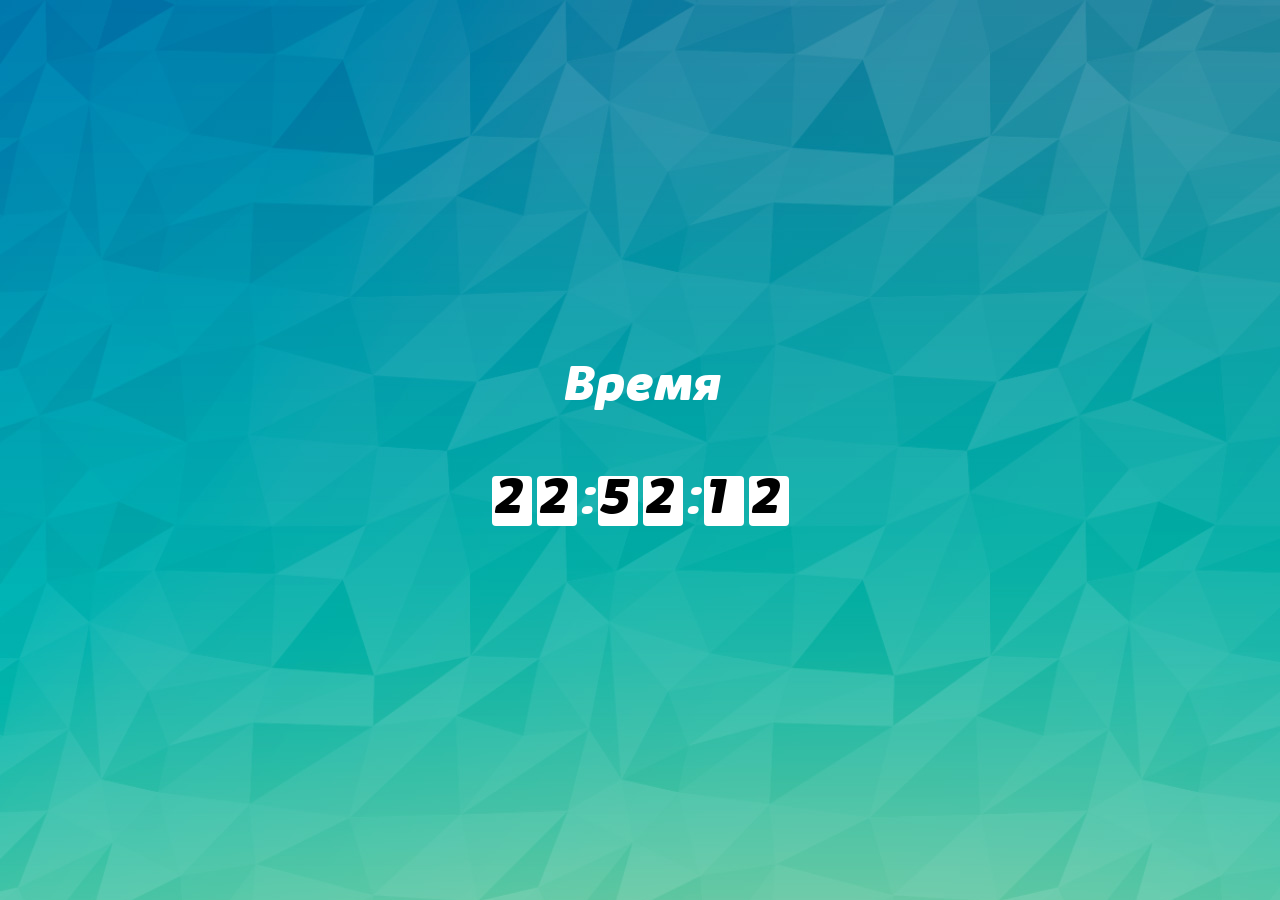
<file: CurrentTime/index.html>
<!DOCTYPE html>
<html lang="ru">

<head>
	<meta charset="UTF-8">
	<meta name="viewport" content="width=device-width, initial-scale=1.0">
	<link rel="stylesheet" href="./src/style.css">
	<title>Текущее Время</title>
</head>

<body>
	<div class="main-div">
		<div class="title-text">Время</div>
		<div class="clock">
			<div class="hours number-content">
				<div class="tens-hours square"></div>
				<div class="units-hours square"></div>
			</div>
			<div>:</div>
			<div class="minutes number-content">
				<div class="tens-minutes square"></div>
				<div class="units-minutes square"></div>

			</div>
			<div>:</div>
			<div class="seconds number-content">
				<div class="tens-seconds square"></div>
				<div class="units-ceconds square"></div>
			</div>

		</div>
	</div>

	<script src="./src/app.js"></script>

</body>

</html>
</file>
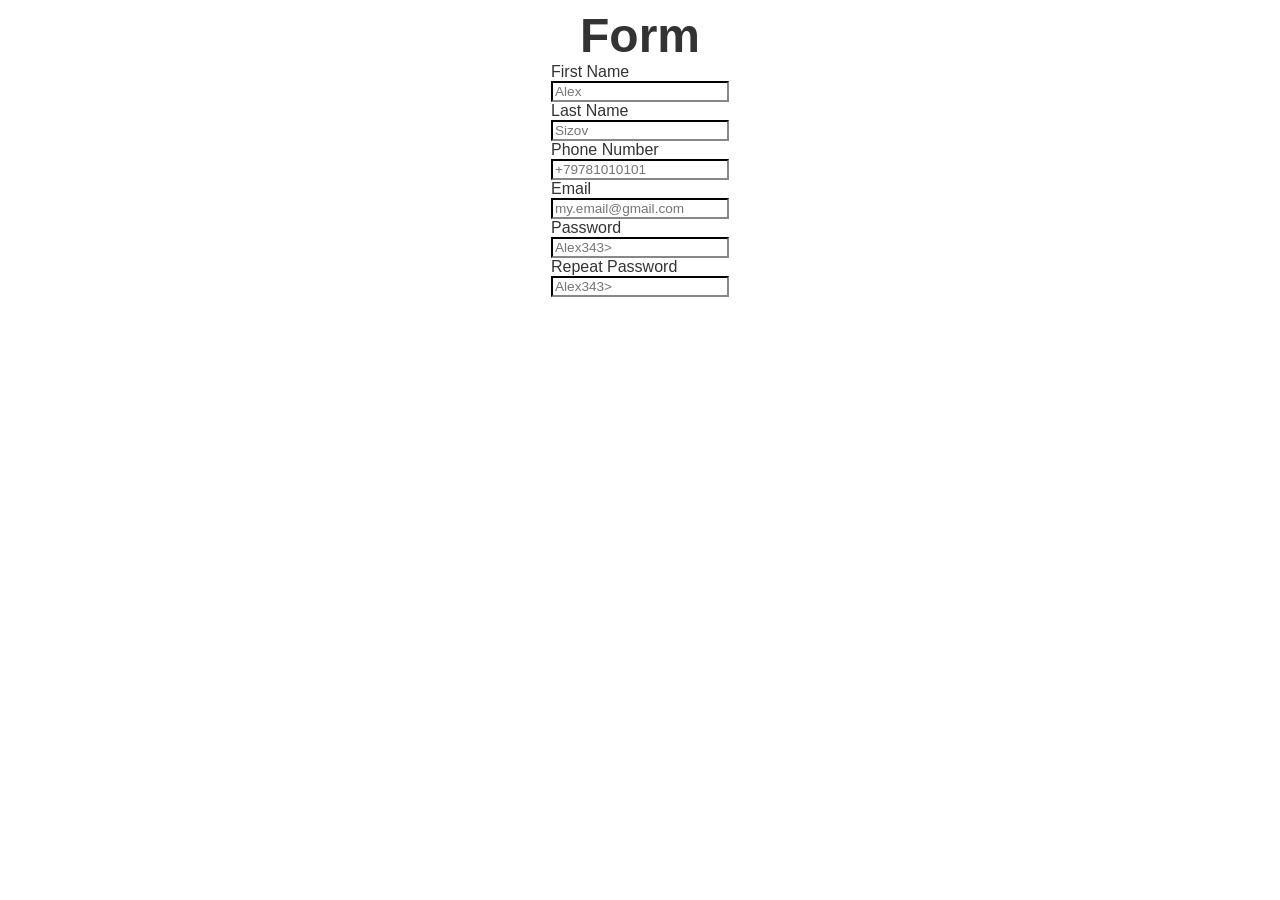
<file: Projects/Form/index.html>
<!DOCTYPE html>
<html lang="en">

<head>
	<meta charset="UTF-8">
	<meta name="viewport" content="width=device-width, initial-scale=1.0">
	<title>Form</title>
	<link href="src/css/style.css" rel="stylesheet">

</head>

<body>
	<div class="application"></div>

</body>
<script src="./src/js/react.js"></script>
<script src="./src/js/react-dom.min.js	"></script>
<script src="./src/js/app.js"></script>



</html>
</file>
<file: CurrentTime/src/style.css>
body {
	background-image: url('./img/wallpaper.jpg');
}
.main-div {
	width: 100%;
	height: 97vh;
	display: flex;
	flex-flow: column wrap;
	justify-content: center;
	align-content: center;
	font-family: 'Kabrio Alternate ExtBd';
	font-size: 50px;
}
.title-text {
	align-self: center;
	color: white;
}
.clock {
	display: flex;
	align-content: center;
	padding-top: 5%;
	color: white;
}
.number-content {
	display: flex;
	width: 90px;
	justify-content: space-around;
	fill: black;
}
.square {
	display: flex;
	background-color: white;
	color: black;
	width: 40px;
	border-radius: 4px;
}

@font-face {
	font-family: 'Kabrio Alternate ExtBd';
	src: url('./fonts/KabrioAlternate-ExtBdIta.eot');
	src: local('Kabrio Alternate ExtBd Ita'), local('KabrioAlternate-ExtBdIta'),
		url('./fonts/KabrioAlternate-ExtBdIta.eot?#iefix') format('embedded-opentype'),
		url('./fonts/KabrioAlternate-ExtBdIta.woff2') format('woff2'),
		url('./fonts/KabrioAlternate-ExtBdIta.woff') format('woff'),
		url('./fonts/KabrioAlternate-ExtBdIta.ttf') format('truetype');
	font-weight: 900;
	font-style: normal;
}
</file>
<file: Projects/Form/src/css/style.css>
.form, .complete-message-container {
  font: 100% Helvetica, sans-serif;
  color: #333;
  display: -ms-grid;
  display: grid;
  -ms-grid-columns: 1fr 1fr 1fr;
      grid-template-columns: 1fr 1fr 1fr;
}

.form input, .complete-message-container input {
  border-color: #333;
  font-size: 85%;
  background: white;
}

.form button, .complete-message-container button {
  border-color: #333;
  width: 70px;
  background: #333;
  color: white;
}

.form button:disabled, .complete-message-container button:disabled {
  display: none;
}

.form-container {
  display: -webkit-box;
  display: -ms-flexbox;
  display: flex;
  -webkit-box-orient: vertical;
  -webkit-box-direction: normal;
      -ms-flex-direction: column;
          flex-direction: column;
  -ms-flex-wrap: wrap;
      flex-wrap: wrap;
  -webkit-box-align: center;
      -ms-flex-align: center;
          align-items: center;
}

.form-container .form-header {
  font-size: 300%;
  font-weight: bold;
}

.form-container .register-button-container {
  padding-top: 20px;
}

.form-container .error-field {
  color: red;
}

.complete-message-container {
  -ms-grid-columns: 1fr 2fr 1fr;
      grid-template-columns: 1fr 2fr 1fr;
  grid-auto-rows: 30vh;
}

.complete-message-container .top-region-message,
.complete-message-container .complete-message,
.complete-message-container .bottom-region-message {
  -ms-grid-column: 1;
      grid-column-start: 1;
  grid-column-end: 4;
}

.complete-message-container .complete-message {
  display: block;
  text-align: center;
  font-size: 30px;
  font-weight: bold;
}
/*# sourceMappingURL=style.css.map */
</file>
